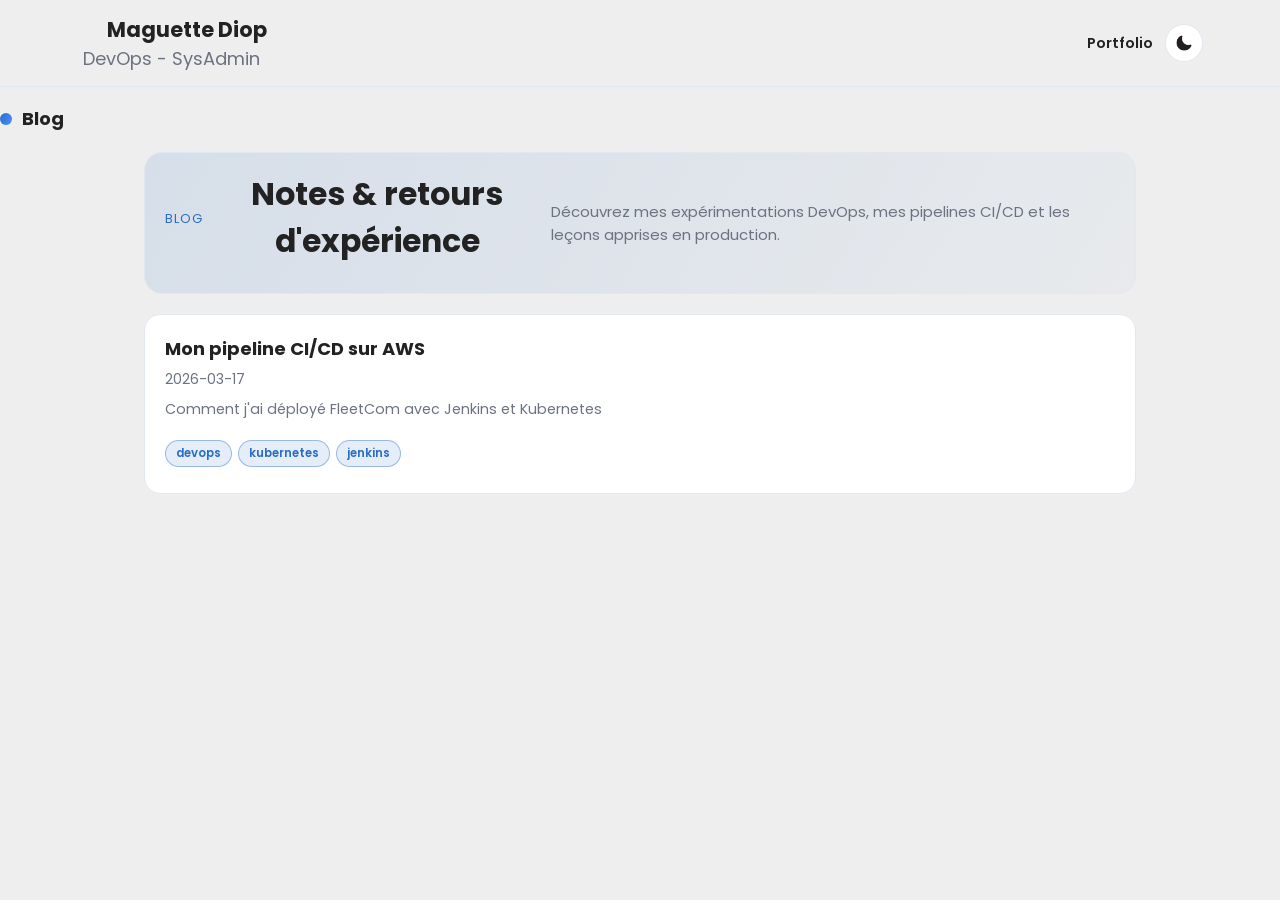
<file: blog/index.html>
<!DOCTYPE html>
<html lang="fr">
<head>
  <meta charset="UTF-8">
  <meta name="viewport" content="width=device-width, initial-scale=1.0">
  <title>Blog</title>
  <link id="theme-style" rel="stylesheet" href="../assets/css/light.css">
  <link rel="stylesheet" href="../assets/css/style.css">
  <link rel="stylesheet" href="blog.css">
</head>
<body data-assets-prefix="../">
  <nav class="blog-nav">
    <div class="header d-flex flex-column">
      <a class="name-link" href="../index.html">
        <h1 id="name">Maguette Diop</h1>
        <small>DevOps - SysAdmin</small>
      </a>
    </div>
    <div class="nav-right">
      <a class="back" href="../index.html">Portfolio</a>
      <button class="theme-toggle" id="theme-toggle" type="button" aria-label="Changer de thème">
        <img id="theme-icon" src="../assets/icons/moon.png" alt="">
      </button>
    </div>
  </nav>
  <header class="topbar">
    <a class="brand" href="../index.html"><span class="dot"></span> Blog</a>
  </header>
  <div class="page">
    <section class="hero">
      <p class="eyebrow">Blog</p>
      <h1>Notes & retours d'expérience</h1>
      <p class="subtitle">Découvrez mes expérimentations DevOps, mes pipelines CI/CD et les leçons apprises en production.</p>
    </section>
    <div class="articles-list">
      <a href="posts/article_01.html" class="article-card">
        <h2>Mon pipeline CI/CD sur AWS</h2>
        <p class="meta">2026-03-17</p>
        <p class="description">Comment j'ai déployé FleetCom avec Jenkins et Kubernetes</p>
        <div><span class="tag">devops</span><span class="tag">kubernetes</span><span class="tag">jenkins</span></div>
      </a>
    </div>
  </div>
  <script src="theme-blog.js"></script>
</body>
</html>
</file>
<file: assets/css/light.css>
/* Light theme */
:root {
    --primary: #222222;
    --secondary: #eeeeee;
    --main: #286dc7;
    --theme-icon-pos: end;
    --primary-light: #dddddd;
}
</file>
<file: assets/css/style.css>
@import url("https://fonts.googleapis.com/css2?family=Poppins:wght@400;600;700&display=swap");




html, body {
  background-color: var(--secondary);
  font-family: 'Poppins';
}
* {
padding: 0;
margin: 0;
box-sizing: border-box;
}

html {
font-family: "Ubuntu";
font-size: 15px;
scroll-behavior: smooth;
scroll-behavior: smooth;
}

/* spin loader starts */

.dot1 {
  position: absolute;
  top: 0; /* Adjust position as needed */
  left: 0; /* Adjust position as needed */
  width: 0;
  height: 0;
  border-radius: 50%;
  border: .5rem solid var(--main);
}

.dot2 {
  position: absolute;
  bottom: 0; /* Adjust position as needed */
  right: 0; /* Adjust position as needed */
  width: 0;
  height: 0;
  border-radius: 50%;
  border: .5rem solid var(--main);
}


.spinner {
  border: .5rem solid var(--primary);
  border-top: .5rem solid var(--main);
  border-bottom: .5rem solid var(--main);
  border-radius: 50%;
  width: 80px;
  height: 80px;
  animation: spin 2s linear infinite;
  display: flex;
  align-items: center;
  justify-content: center;
}

#logo {
  animation: rspin 2s linear infinite;
  color: var(--main);
  font-weight: bolder;
  font-size: 2rem;
  font-family: 'Trebuchet MS', 'Lucida Sans Unicode', 'Lucida Grande', 'Lucida Sans', Arial, sans-serif;
}

.loader {
  margin: 0 auto;
  padding: 0;
  height: 100vh;
  width: 100vw;
  display: flex;
  align-items: center;
  justify-content: center;
}

@keyframes spin {
  0% { transform: rotate(0deg); }
  100% { transform: rotate(-360deg); }
}

@keyframes rspin {
  0% { transform: rotate(0deg); }
  100% { transform: rotate(360deg); }
}

/* spin loader ends */

section {
min-height: 110vh;
width: 100%;
background-color: var(--secondary);
display: flex;
align-items: center;
justify-content: center;
}

section > h1 {
  text-align: center;
}

#icon-switch {
width: 2rem;
height: 2rem;
padding: 1rem;
border-radius: 100%;
cursor: pointer;
color: var(--secondary);
background-color: var(--secondary);
border: 3px solid var(--primary);
display: flex;
align-items: center;
justify-content: center;
}

.icon-img {
width: 20px;
}

.pcol {
color: var(--primary);
}
.scol {
color: var(--secondary);
}
.pbg {
background-color: var(--primary);
}
.sbg {
background-color: var(--primary);
}

.mcol {
color: var(--main);
}
.mbg {
background-color: var(--main);
}

.card-img-top {
width: 100%;
height: 20rem;
object-fit: cover;
}

nav {
position: sticky;
top: 0;
z-index: 1000;
background-color: var(--secondary);
/* border-radius: 0 0 20px 20px; */

display: flex;
align-items: center;
}

nav .container {
width: 90%;
max-width: 1000px;
margin: 0 auto;
text-align: center;
padding: 10px;
}

nav .container {
display: flex;
flex-direction: column;
}

@media (max-width: 654px) {
.nav-menu.container, #icon-switch{
  display: none;
}
#name {
  margin-top: 1rem;
}

nav {
  position: relative;
}
}

nav .container ul li {
display: inline-block;
border-radius: 5px;
}

nav .container ul li a {
display: inline-block;
text-decoration: none;
padding: 10px 20px;
color: var(--primary);
font-weight: bold;
}

nav .container ul li.active {
background-color: var(--primary);
border-radius: 30px;
transition: 0.3s;
}

nav .container ul li.active a {
color: var(--secondary);
}

.header {
display: flex;
justify-content: center;
align-items: baseline;
gap: .1rem;
}

.header > small {
font-weight: bold;
font-style: oblique;
font-size: .9rem;
color: var(--main);
}

#name {
margin-left: 2rem;
font-weight: bolder;
color: var(--primary);
}

#title {
color: var(--primary-light);
}

.section-title {
font-size: 2.5rem;
font-weight: bold;
color: var(--main);
padding: 4rem .5rem;
}
/* home section starts */

#home {
display: flex;
min-height: 85vh;
flex-wrap: wrap;
color: var(--primary);
padding-top: 2rem;
}

.intro {
padding: 0 0 0 1rem;
/* height: 100%; */
/* width: 100%; */
font-size: 2rem;
order: 2;
}

.intro h1 {
/* text-align: center; */
font-size: 3rem;
color: var(--primary);
margin-bottom: 20px;
}

.firstname {
color: var(--main);
text-shadow: var(--primary) 2px -5px 5px;
}

.intro p {
font-size: 1.5rem;
}

.intro a {
background: var(--primary);
padding: 0.5rem 1rem;
text-decoration: none;
color: var(--secondary);
font-size: 1.5rem;
font-weight: bold;
display: inline-block;
border-radius: 5px;
transition: transform ease-in-out 0.3s;
}

.intro a:hover {
transform: scale(1.1);
transition: transform ease-in-out 0.3s;
}

.intro-actions {
display: flex;
align-items: center;
flex-wrap: nowrap;
gap: 1rem;
}

.intro a.social-link {
display: inline-flex;
align-items: center;
justify-content: center;
padding: 0;
border: none;
border-radius: 0;
background: none;
}

.intro a.social-link img {
width: 2.4rem;
height: 2.4rem;
}

.img-box {
/* background-color: var(--primary); */
position: relative;
order: 1;
}

.splash-image {
height: 30rem;
width: 100%;
object-fit: cover;

animation: scaleInf 3s infinite;
}

@keyframes scaleInf {
0% {
  transform: scale(0.9);
}
50% {
  transform: scale(1);
}
100% {
  transform: scale(0.9);
}
}

.profile-image {
position: absolute;
top: 50%;
left: 45%;
transform: translate(-50%, -50%);
width: auto;
height: 22rem;
border-radius: 50%;
border: 10px solid var(--primary);
}

/* home section ends */

/* about section starts */

#about {
width: 100%;
background-color: var(--secondary);
color: var(--primary);
}

/* about section ends */

#skills {
  display: flex;
  flex-direction: column;
  align-items: center;
  justify-content: start;
  padding-top: 2rem;
}
.skills {
  display: flex;
  align-items: center;
  justify-content: center;
  flex-wrap: wrap;
} 

.skills-container {
  display: flex;
  flex-wrap: wrap;
  gap: 2rem;
  justify-content: center; /* Centers skill boxes nicely */
  padding: 1rem;
}

.skill-box {
  flex: 1 1 100%;
  max-width: 100%;
  display: flex;
  flex-direction: column;
  border-radius: 8px;
  padding: 1rem;
}

@media (min-width: 600px) {
  .skill-box {
    flex: 1 1 calc(50% - 1rem);
    max-width: calc(50% - 1rem);
  }
}

.skill-title {
  border-radius: 2rem;
  color: var(--secondary);
  font-weight: bold;
}

.skill-title h4 {
  text-align: center;
  font-weight: bold;
}

.skill-content {
  color: var(--primary);
  margin-top: 1rem;
  padding: 0.5rem;
}


.skill-box:nth-child(1) .skill-title {
  background-color: #54b4d3;
  padding: 1rem .5rem 0 .5rem;
}

.skill-box:nth-child(2) .skill-title {
  background-color: #e4a11b;
  padding: 1rem .5rem 0 .5rem;
}

.skill-box:nth-child(3) .skill-title {
  background-color: #dc4c64;
  padding: 1rem .5rem 0 .5rem;
}

.skill-box:nth-child(4) .skill-title {
  background-color: #14a44d;
  padding: 1rem .5rem 0 .5rem;
}

.skill-content p {
  font-weight: bold;
  font-size: 1.2rem;
}

.section-langs,
.section-tools {
display: flex;
flex-direction: column;
align-items: center;
margin-bottom: 2rem;
}
.section-langs-title,
.section-tools-title{
font-weight: bolder;
text-align: center;
align-self: stretch;
color: var(--primary);
padding: .5rem 0;
border-width: .2rem 2px 0 2px;
border-style: dashed;
border-color: var(--main);
border-radius: 1rem 1rem 0 0;
}
.progresser {
text-align: center;
display: flex;
flex-wrap: wrap;
justify-content: center;
}

@media (max-width: 560px) {
.progresser {
  grid-template-columns: repeat(2, 1fr);
}
}

/* Apply CSS properties to ui-widgets class */
.lang-block {
position: relative;
display: flex;
align-items: center;
justify-content: center;
width: 7rem;
height: 7rem;
border-radius: 9rem;
margin: 1.5rem;
text-align: center;
box-sizing: border-box;
background-position: center;
background-size: cover;
}

.cover_op {
background-color: var(--secondary);
border: 0.15rem solid;
border-top-color: var(--secondary);
border-bottom-color: var(--secondary);
border-left-color: var(--main);
border-right-color: var(--main);
margin: 0;
opacity: 0.9;
width: 100%;
height: 100%;
border-radius: 50%;
display: flex;
align-items: center;
justify-content: center;
animation: rotateParent 10s linear infinite;
}

@keyframes rotateParent {
from {
  transform: rotate(0deg);
}
to {
  transform: rotate(360deg);
}
}

@keyframes rotateChild {
from {
  transform: rotate(360deg);
}
to {
  transform: rotate(0deg);
}
}

.lang-img {
display: flex;
flex-direction: column;
align-items: center;
justify-content: center;
color: var(--primary);
font-weight: bold;
font-size: 12px;
animation: rotateChild 10s linear infinite;
}

.lang-img > img {
width: 48px;
height: 48px;
}

.cover_op:hover {
background-color: var(--primary);
border-color: var(--main);
.lang-img {
  color: var(--secondary);
}
}
/* skills section ends */


#certifications {
display: flex;
flex-direction: column;
align-items: center;
justify-content: start;
padding-top: 2rem;
}

/* swiper starts */
.swiper {
width: 100%;
height: 100%;
}

.swiper-slide {
text-align: center;
font-size: 18px;
/* background: #fff; */
display: flex;
justify-content: center;
align-items: center;
}

.swiper-slide img {
display: block;
width: 100%;
height: 30rem;
object-fit: contain;
}

.autoplay-progress {
position: absolute;
right: 16px;
bottom: 16px;
z-index: 10;
width: 48px;
height: 48px;
display: flex;
align-items: center;
justify-content: center;
font-weight: bold;
color: var(--swiper-theme-color);
}

.autoplay-progress svg {
--progress: 0;
position: absolute;
left: 0;
top: 0px;
z-index: 10;
width: 100%;
height: 100%;
stroke-width: 4px;
stroke: var(--swiper-theme-color);
fill: none;
stroke-dashoffset: calc(125.6px * (1 - var(--progress)));
stroke-dasharray: 125.6;
transform: rotate(-90deg);
}
/* swiper ends */

#projects {
display: flex;
flex-direction: column;
align-items: center;
justify-content: start;
padding-top: 2rem;
}


#projects {
background: linear-gradient(to bottom right, transparent 50%, var(--primary) 50%) no-repeat;
background-size: 100% 100%;
}

#contacts {
padding-top: 2rem;
background: linear-gradient(to top left, transparent 50%, var(--primary) 50%) no-repeat;
background-size: 100% 100%;
}
#card__container > *:hover {
scale: 1.01;
}

/* Timeline Starts */
.horizontal-timeline .items {
border-top: 3px solid var(--primary);
}

.horizontal-timeline .items .items-list {
display: block;
position: relative;
text-align: center;
padding-top: 70px;
/* margin-right: 0; */
}

.horizontal-timeline .items .items-list:before {
content: "";
position: absolute;
height: 36px;
border-right: 2px dashed var(--primary);
top: 0;
}

.horizontal-timeline .items .items-list p.pcol {
width: 100%;
font-size: 1.2rem;
}

.horizontal-timeline .items .items-list .event-date {
position: absolute;
top: 36px;
left: 0;
right: 0;
width: 100%;
margin: 0 auto;
font-size: 1.2rem;
padding-top: 8px;
}

@media (min-width: 1140px) {
.horizontal-timeline .items .items-list {
  display: inline-block;
  width: 24%;
  padding-top: 45px;
}

.horizontal-timeline .items .items-list .event-date {
  top: -40px;
}
}
/* Timeline Ends */

/* Timeline About */

/* The actual timeline (the vertical ruler) */
.main-timeline-4 {
position: relative;
}

/* The actual timeline (the vertical ruler) */
.main-timeline-4::after {
content: "";
position: absolute;
width: 3px;
background-color: #bbb;
top: 0;
bottom: 0;
left: 50%;
margin-left: -3px;
}

/* Container around content */
.timeline-4 {
position: relative;
background-color: inherit;
width: 50%;
}

.timeline-4 h4 {
  color: var(--primary);
  font-weight: bolder;
}

/* The circles on the timeline */
.timeline-4::after {
content: "";
position: absolute;
width: 25px;
height: 25px;
right: -11px;
background-color: #bbb;
top: 15px;
border-radius: 50%;
z-index: 1;
}

/* Place the container to the left */
.left-4 {
padding: 0px 40px 20px 0px;
left: 0;
}

/* Place the container to the right */
.right-4 {
padding: 0px 0px 20px 40px;
left: 50%;
}

/* Add arrows to the left container (pointing right) */
.left-4::before {
content: " ";
position: absolute;
top: 18px;
z-index: 1;
right: 30px;
border: medium solid rgba(37, 117, 252, 1);
border-width: 10px 0 10px 10px;
border-color: transparent transparent transparent rgba(37, 117, 252, 1);
}

/* Add arrows to the right container (pointing left) */
.right-4::before {
content: " ";
position: absolute;
top: 18px;
z-index: 1;
left: 30px;
border: medium solid rgba(245, 87, 108, 1);
border-width: 10px 10px 10px 0;
border-color: transparent rgba(245, 87, 108, 1) transparent transparent;
}

/* Fix the circle for containers on the right side */
.right-4::after {
left: -14px;
}

/* Media queries - Responsive timeline on screens less than 600px wide */
@media screen and (max-width: 600px) {
/* Place the timelime to the left */
.main-timeline-4::after {
  left: 31px;
}

/* Full-width containers */
.timeline-4 {
  width: 100%;
  padding-left: 70px;
  padding-right: 25px;
}

/* Make sure that all arrows are pointing leftwards */
.timeline-4::before {
  left: 60px;
  border: medium solid white;
  border-width: 10px 10px 10px 0;
  border-color: transparent white transparent transparent;
}

/* Make sure all circles are at the same spot */
.left-4::after,
.right-4::after {
  left: 18px;
}

.left-4::before {
  right: auto;
}

/* Make all right containers behave like the left ones */
.right-4 {
  left: 0%;
}
}

.gradient-custom {
/* fallback for old browsers */
background: #6a11cb;

/* Chrome 10-25, Safari 5.1-6 */
background: -webkit-linear-gradient(
  to right,
  rgba(106, 17, 203, 1),
  rgba(37, 117, 252, 1)
);

/* W3C, IE 10+/ Edge, Firefox 16+, Chrome 26+, Opera 12+, Safari 7+ */
background: linear-gradient(
  to right,
  rgba(106, 17, 203, 1),
  rgba(37, 117, 252, 1)
);
}

.gradient-custom-4 {
/* fallback for old browsers */
background: #f093fb;

/* Chrome 10-25, Safari 5.1-6 */
background: -webkit-linear-gradient(
  to left,
  rgba(240, 147, 251, 1),
  rgba(245, 87, 108, 1)
);

/* W3C, IE 10+/ Edge, Firefox 16+, Chrome 26+, Opera 12+, Safari 7+ */
background: linear-gradient(
  to left,
  rgba(240, 147, 251, 1),
  rgba(245, 87, 108, 1)
);
}

.success-message {
position: fixed;
bottom: 20px;
right: 20px;
background-color: #4CAF50;
color: white;
padding: 15px;
border-radius: 5px;
box-shadow: 0 0 10px rgba(0, 0, 0, 0.1);
z-index: 1000;
opacity: 0;
transition: opacity 0.5s ease-in-out;
}

.success-message.show {
opacity: 1;
}

/* ---------------------------------------------
   PROJECTS — filter bar, cards, tags, lightbox
   --------------------------------------------- */

.project-filters {
display: flex;
flex-wrap: wrap;
justify-content: center;
gap: .75rem;
margin: -2rem 0 2.5rem;
padding: 0 1rem;
}

.filter-btn {
font-size: 1rem;
font-weight: 600;
color: var(--primary);
background-color: var(--secondary);
border: 2px solid var(--primary);
border-radius: 999px;
padding: .5rem 1.35rem;
cursor: pointer;
transition: background-color .2s ease, color .2s ease, transform .2s ease;
}

.filter-btn:hover {
transform: translateY(-2px);
}

.filter-btn.active {
color: var(--secondary);
background-color: var(--main);
border-color: var(--main);
}

.filter-btn:focus-visible {
outline: 3px solid var(--main);
outline-offset: 3px;
}

.project-card {
height: 100%;
overflow: hidden;
border-radius: .75rem;
}

.project-card .card-body {
display: flex;
flex-direction: column;
}

.card-img-overlay-tint {
background-color: rgba(0, 0, 0, .35);
width: 100%;
height: 100%;
}

.card-subtitle {
color: var(--secondary);
font-size: .95rem;
line-height: 1.55;
opacity: .85;
margin-bottom: 1rem;
}

.card-subtitle code {
color: var(--main);
background-color: rgba(40, 109, 199, .15);
padding: .05em .35em;
border-radius: .25em;
font-size: .9em;
}

.card-tags {
display: flex;
flex-wrap: wrap;
gap: .4rem;
margin-bottom: 1.15rem;
}

.tag {
font-size: .78rem;
font-weight: 600;
color: var(--main);
background-color: rgba(40, 109, 199, .14);
border: 1px solid rgba(40, 109, 199, .4);
border-radius: 999px;
padding: .2rem .6rem;
white-space: nowrap;
}

.card-links {
display: flex;
flex-wrap: wrap;
gap: .5rem;
margin-top: auto;
}

.card-link {
font-size: .88rem;
font-weight: 600;
color: var(--secondary);
background-color: transparent;
border: 1.5px solid var(--secondary);
border-radius: .4rem;
padding: .35rem .8rem;
text-decoration: none;
cursor: pointer;
transition: background-color .2s ease, color .2s ease;
}

.card-link:hover,
.card-link:focus-visible {
color: var(--primary);
background-color: var(--secondary);
}

.card-link.primary {
color: var(--secondary);
background-color: var(--main);
border-color: var(--main);
}

.card-link.primary:hover {
filter: brightness(1.15);
color: var(--secondary);
}

/* Lightbox */

body.lightbox-open {
overflow: hidden;
}

.lightbox {
position: fixed;
inset: 0;
z-index: 2000;
display: flex;
align-items: center;
justify-content: center;
padding: 1.5rem;
background-color: rgba(0, 0, 0, .88);
}

.lightbox[hidden] {
display: none;
}

.lightbox-inner {
display: flex;
flex-direction: column;
gap: .75rem;
width: min(1100px, 100%);
max-height: 100%;
}

.lightbox-bar {
display: flex;
align-items: center;
justify-content: space-between;
gap: 1rem;
color: #fff;
}

.lightbox-title {
font-size: 1.05rem;
font-weight: 700;
}

.lightbox-close {
font-size: 2rem;
line-height: 1;
color: #fff;
background: none;
border: none;
cursor: pointer;
padding: 0 .35rem;
}

.lightbox-image {
width: 100%;
max-height: 74vh;
object-fit: contain;
border-radius: .5rem;
background-color: #000;
}

.lightbox-nav {
display: flex;
align-items: center;
justify-content: center;
gap: 1.5rem;
color: #fff;
}

.lightbox-counter {
font-size: .95rem;
font-variant-numeric: tabular-nums;
min-width: 5rem;
text-align: center;
}

.lightbox-prev,
.lightbox-next {
font-size: 2rem;
line-height: 1;
color: #fff;
background-color: rgba(255, 255, 255, .12);
border: none;
border-radius: 50%;
width: 3rem;
height: 3rem;
cursor: pointer;
}

.lightbox-prev:hover,
.lightbox-next:hover,
.lightbox-close:hover {
color: var(--main);
}

@media (max-width: 654px) {
.project-filters {
margin-top: -1rem;
gap: .5rem;
}

.filter-btn {
font-size: .9rem;
padding: .4rem 1rem;
}

.lightbox-image {
max-height: 62vh;
}
}
</file>
<file: blog/blog.css>
@import url("https://fonts.googleapis.com/css2?family=Poppins:wght@400;600;700&display=swap");

:root {
  --surface: #ffffff;
  --surface-border: #e2e8f0;
  --muted: #6b7280;
  --shadow: 0 8px 24px rgba(0, 0, 0, 0.06);
}

html, body {
  background-color: var(--secondary);
  font-family: 'Poppins';
}
* {
padding: 0;
margin: 0;
box-sizing: border-box;
font-size: 1.2rem;
}

html {
font-family: "Ubuntu";
font-size: 15px;
scroll-behavior: smooth;
scroll-behavior: smooth;
}

body {
  display: flex;
  flex-direction: column;
}

.blog-nav {
  width: 100vw;
  background: var(--secondary);
  border-bottom: 1px solid var(--surface-border);
  display: flex;
  align-items: center;
  justify-content: space-between;
  padding: 14px 6%;
}

.blog-nav .header h1 {
  margin: 0;
  font-size: 1.4rem;
  color: var(--primary);
}

.blog-nav .header small {
  color: var(--muted);
}

.name-link {
  color: inherit;
  text-decoration: none;
  display: flex;
  flex-direction: column;
  align-items: center;
}

.nav-right {
  display: flex;
  align-items: center;
  gap: 12px;
}

.nav-right .back {
  font-size: 0.95rem;
}

.page {
  max-width: 1040px;
  margin: 0 auto 80px auto;
  padding: 0 24px;
}

.topbar {
  display: flex;
  align-items: center;
  justify-content: space-between;
  gap: 12px;
  padding: 18px 0 8px;
}

.brand {
  display: inline-flex;
  align-items: center;
  gap: 10px;
  color: var(--primary);
  font-weight: 700;
  text-decoration: none;
}

.brand .dot {
  width: 12px;
  height: 12px;
  border-radius: 50%;
  background: linear-gradient(120deg, var(--main), #4a90ff);
}

.top-actions {
  display: flex;
  align-items: center;
  gap: 12px;
}

.back {
  color: var(--primary);
  text-decoration: none;
  font-weight: 600;
  transition: color 0.2s ease;
}

.back:hover {
  color: var(--main);
}

.theme-toggle {
  width: 38px;
  height: 38px;
  border-radius: 50%;
  border: 1px solid var(--surface-border);
  background: var(--surface);
  display: grid;
  place-items: center;
  cursor: pointer;
  transition: transform 0.2s ease, border-color 0.2s ease, box-shadow 0.2s ease;
}

.theme-toggle:hover {
  transform: translateY(-1px);
  border-color: var(--main);
  box-shadow: 0 10px 20px rgba(40, 109, 199, 0.18);
}

.theme-toggle img {
  width: 18px;
  height: 18px;
}

.hero {
  margin: 12px 0 16px;
  padding: 18px 20px;
  background: linear-gradient(120deg, rgba(40, 109, 199, 0.12), rgba(40, 109, 199, 0.03));
  border: 1px solid var(--surface-border);
  border-radius: 18px;
}

.hero .eyebrow {
  text-transform: uppercase;
  letter-spacing: 0.08em;
  font-size: 0.85rem;
  color: var(--main);
  margin: 0 0 8px;
}

.hero h1 {
  margin: 0 0 10px;
  font-size: 2.1rem;
  color: var(--primary);
}

.subtitle {
  margin: 0;
  color: var(--muted);
  font-size: 1rem;
  max-width: 760px;
}

.articles-list {
  margin-top: 20px;
  display: grid;
  grid-template-columns: repeat(auto-fit, minmax(260px, 1fr));
  gap: 20px;
}

.article-card {
  text-decoration: none;
  color: inherit;
  background: var(--surface);
  border: 1px solid var(--surface-border);
  border-radius: 16px;
  padding: 20px;
  box-shadow: none;
  transition: border-color 0.15s ease, background-color 0.15s ease;
}

.article-card:hover {
  border-color: var(--main);
}

.article-card h2 {
  margin: 0 0 8px;
  font-size: 1.2rem;
  color: var(--primary);
}

.meta {
  font-size: 0.92rem;
  color: var(--muted);
  margin: 0 0 8px;
  display: flex;
  flex-wrap: wrap;
  align-items: center;
  gap: 8px;
}

.meta .date {
  font-weight: 600;
  color: var(--primary);
}

.description {
  font-size: 0.95rem;
  color: var(--muted);
  margin: 0 0 16px;
  line-height: 1.6;
}

.tag {
  display: inline-block;
  background: rgba(40, 109, 199, 0.12);
  color: var(--main);
  padding: 4px 10px;
  border-radius: 999px;
  font-size: 0.78rem;
  font-weight: 600;
  margin-right: 6px;
  margin-bottom: 6px;
}

.post-hero {
  margin: 12px 0 16px;
  padding: 18px 20px;
  background: var(--surface);
  border: 1px solid var(--surface-border);
  border-radius: 16px;
  box-shadow: var(--shadow);
  display: flex;
  flex-direction: column;
  gap: 8px;
}

.post-hero h1 {
  margin: 6px 0 10px;
  color: var(--primary);
}

.post {
  background: none;
  color: inherit;
  padding: 15px;
  border: none;
}

.post .description {
  margin-bottom: 0;
}

.content {
  line-height: 1.7;
  color: var(--primary);
}

/* ── Espacements du contenu article ─────────────────────────── */
.content p {
    margin-bottom: 1.2em;
    line-height: 1.8;
    font-size: large;
}

.content h1, .content h2, .content h3, .content h4 {
    margin-top: 2em;
    margin-bottom: 0.7em;
}

.content ul, .content ol {
    margin-bottom: 1.2em;
    padding-left: 1.5em;
}

.content li {
    margin-bottom: 0.5em;
    line-height: 1.7;
}

.content pre {
    margin-top: 1em;
    margin-bottom: 1.5em;
    padding: 1em 1.2em;
    border-radius: 6px;
    overflow-x: auto;
}

.content code {
    font-size: 0.88em;
}

.content table {
    width: 100%;
    border-collapse: collapse;
    margin-bottom: 1.5em;
}

.content th, .content td {
    padding: 0.6em 1em;
    border: 1px solid #ddd;
    text-align: left;
}

.content th {
    background: var(--primary);
    color: var(--secondary);
    font-weight: bold;
}

.content figure.article-figure {
    margin: 1.8em 0;
    text-align: center;
}

.content figure.article-figure figcaption {
    font-size: 0.85em;
    color: #888;
    margin-top: 0.5em;
    font-style: italic;
}

/* Lignes vides intentionnelles (&nbsp; paragraphes) */
.content p:empty,
.content p:has(> br:only-child) {
    margin: 0.8em 0;
    height: 0.8em;
}

@media (max-width: 640px) {
  .page {
    padding: 0 18px 32px;
  }

  .articles-list {
    grid-template-columns: 1fr;
  }
}

/* Override global portfolio section min-height */
section.hero,
section.post-hero {
  min-height: auto;
}

/* ── Sommaire ──────────────────────────────────────────── */
.toc-box {
    background: none;
    border-left: 3px solid var(--accent, #2E75B6);
    padding: 1em 1.5em;
    margin-bottom: 2em;
    font-size: 1.2em;
}

.toc-title {
    font-weight: bold;
    margin-bottom: 0.6em;
    font-size: 1em;
}

.toc-box ul {
    list-style: none;
    padding-left: 0;
    margin: 0;
}

.toc-box li {
    margin-bottom: 0.3em;
}

/* H2 légèrement indentés */
.toc-box ul ul {
    padding-left: 1.2em;
}

.toc-box a {
    text-decoration: none;
    color: var(--accent, #2E75B6);
}

.toc-box a:hover {
    text-decoration: underline;
}

/* ── Scrollbars horizontales ─────────────────────────── */
* {
    scrollbar-width: thin;
    scrollbar-color: #2E75B6 transparent;
}

::-webkit-scrollbar {
    height: 4px;
    width: 4px;
}

::-webkit-scrollbar-track {
    background: transparent;
}

::-webkit-scrollbar-thumb {
    background: #2E75B6;
    border-radius: 999px;
}

::-webkit-scrollbar-thumb:hover {
    background: #1F3864;
}

/* Supprimer les flèches */
::-webkit-scrollbar-button {
    display: none;
}

/* Cibler spécifiquement les blocs de code */
pre {
    scrollbar-width: thin;
    scrollbar-color: #2E75B6 transparent;
}
</file>
